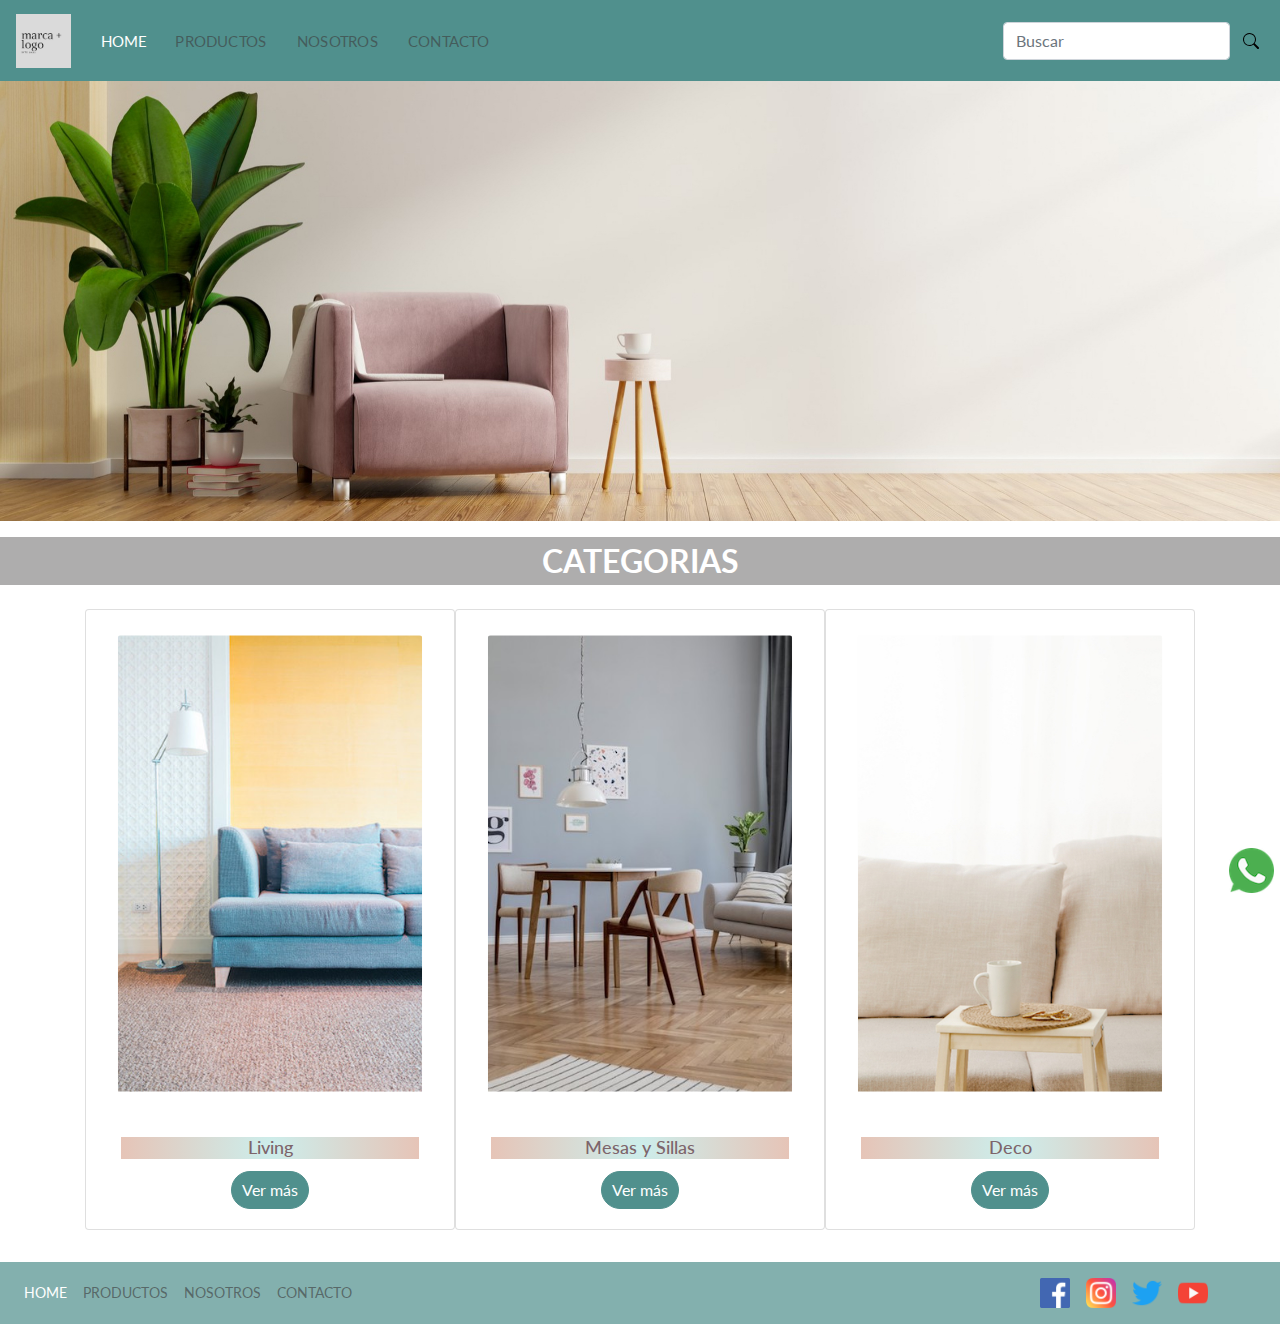
<file: index.html>
<!DOCTYPE html>
<html lang="es">
  <head>
    <title>Mi pagina web</title>
    <meta charset="utf-8">
    <meta name="viewport" content="width=device-width, initial-scale=1, shrink-to-fit=no">
    <link rel="stylesheet" href="bootstrap/css/bootstrap.min.css">
    <link rel="stylesheet" type="text/css" href="css/estilos.css">
  </head>
  <body>

    <!-- HEADER -->
    <div id="header" class="container-fluid d-flex bgColor">
      <nav class="navbar fixed-top navbar-expand-lg navbar-light bgColor">
        <a class="navbar-brand" href="index.html"><img class="logo" src="media/marca+logo.png" alt="marca+logo"></a>
        <button class="navbar-toggler" type="button" data-toggle="collapse" data-target="#navbarSupportedContent" aria-controls="navbarSupportedContent" aria-expanded="false" aria-label="Toggle navigation">
          <span class="navbar-toggler-icon"></span>
        </button>
        <div class="collapse navbar-collapse" id="navbarSupportedContent">
          <ul class="navSuperior navbar-nav mr-auto">
            <li class="nav-item active">
              <a class="nav-link" href="index.html">Home<span class="sr-only">(current)</span></a>
            </li>
            <li class="nav-item">
              <a class="nav-link" href="productos.html">Productos</a>
            </li>
            </li>
            <li class="nav-item">
              <a class="nav-link" href="nosotros.html">Nosotros</a>
            </li>
            <li class="nav-item">
              <a class="nav-link" href="contacto.html">Contacto</a>
            </li>
          </ul>
          <form class="form-inline my-2 my-lg-0">
            <input class="form-control mr-sm-2" type="search" placeholder="Buscar" aria-label="Buscar">
            <button class="btn my-2 my-sm-0 logSearch" type="submit"></button>
          </form>
        </div>    
      </nav>
    </div> <!--end seccion header-->
    
    <!-- BANNER--> 
    <div id="carouselExampleSlidesOnly" class="carousel slide" data-ride="carousel">
      <div class="carousel-inner">
        <div class="carousel-item active">
            <img src="media/banner1.jpg" class="d-block w-100" alt="...">
        </div>
        <<div class="carousel-item">
          <img src="media/banner2.jpg" class="d-block w-100" alt="...">
        </div>
        <div class="carousel-item">
          <img src="media/banner3.jpg" class="d-block w-100" alt="...">
        </div>
      </div>
    </div> <!--end seccion banner-->
    
    <!-- CATEGORIAS -->
    <div id="categorias" class="py-3">
      <p class="titulosCentrales text-center mb-4">CATEGORIAS</p>   
      <div class="container row mx-auto mt-4"> 
        <div class="card col-12 col-md-6 col-lg-4 blocCatg mb-3">
          <img src="media/cat1.jpg" class="card-img-top caja" alt="living">
          <div class="card-body text-center">
            <h5 class="card-title nombre">Living</h5>
            <button type="button" class="btn badge-pill btn-secondary btnColor" data-toggle="modal" data-target="#exampleModal">Ver más</button>
          </div>
        </div>
        <div class="card col-12 col-md-6 col-lg-4 blocCatg mb-3">
          <img src="media/cat2.jpg" class="card-img-top caja" alt="mesasysillas">
          <div class="card-body text-center">
            <h5 class="card-title nombre">Mesas y Sillas</h5>
            <button type="button" class="btn badge-pill btn-secondary btnColor" data-toggle="modal" data-target="#exampleModal">Ver más</button>
          </div>
        </div>
        <div class="card col-12 col-md-6 col-lg-4 blocCatg mb-3">
          <img src="media/cat3.jpg" class="card-img-top caja" alt="deco">
          <div class="card-body text-center">
            <h5 class="card-title nombre">Deco</h5>
            <button type="button" class="btn badge-pill btn-secondary btnColor" data-toggle="modal" data-target="#exampleModal">Ver más</button>
          </div>
        </div>
      </div>
    </div> <!--end seccion categorias-->

    <!-- FOOTER -->
    <div id="footer">
      <nav class="navbar sticky-bottom navbar-expand-lg bgFooter">
      <button class="navbar-toggler navbar-light" type="button" data-toggle="collapse" data-target="#navbarSupportedContentFooter" aria-controls="navbarSupportedContent" aria-expanded="false" aria-label="Toggle navigation">
        <span class="navbar-toggler-icon"></span>
      </button>
      <div class="collapse navbar-collapse justify-content-between" id="navbarSupportedContentFooter">
        <ul class="navbar-nav navInferior">
          <li class="nav-item active">
            <a class="nav-link" href="index.html">Home</a>
          </li>
          <li class="nav-item">
            <a class="nav-link" href="productos.html">Productos</a>
          </li>
          <li class="nav-item">
            <a class="nav-link" href="nosotros.html">Nosotros</a>
          </li>
          <li class="nav-item">
            <a class="nav-link" href="contacto.html">Contacto</a>
          </li>
        </ul>
        <div class="d-flex flex-row-reverse bd-highlight pr-5">
          <div class="p-2 bd-highlight"><a href="http://www.youtube.com/" target="_blank"><img class="icono" src="media/youtube.png" alt="YouTube"></a></div>
          <div class="p-2 bd-highlight"><a href="http://www.twitter.com/" target="_blank"><img class="icono" src="media/twitter.png" alt="Twitter"></a></div>
          <div class="p-2 bd-highlight"><a href="http://www.instagram.com/" target="_blank"><img class="icono" src="media/instagram.png" alt="Instagram"></a></div>
          <div class="p-2 bd-highlight"><a href="http://www.facebook.com/" target="_blank"><img class="icono" src="media/facebook.png" alt="Facebook"></a></div>
        </div>          
      </nav>
      <div class="whatsapp">
          <a href="https://web.whatsapp.com/"><img class="iconWa" src="media/whatsapp.png" alt="WhatsApp"></a>
      </div>
    </div> <!--end seccion footer-->

    <!-- MODAL -->
    <div class="modal fade" id="exampleModal" tabindex="-1" aria-labelledby="exampleModalLabel" aria-hidden="true">
      <div class="modal-dialog">
        <div class="modal-content">
          <div class="modal-header">
            <h5 class="modal-title" id="exampleModalLabel">Gracias por elegirnos!!</h5>
            <button type="button" class="close" data-dismiss="modal" aria-label="Close">
              <span aria-hidden="true">&times;</span>
            </button>
          </div>
          <div class="modal-body">Para ver los productos, presiona en el boton "Ok"
          </div>
          <div class="modal-footer">
            <button type="button" class="btn btn-outline-secondary" data-dismiss="modal">Cerrar</button>
            <a href="productos.html" class="btn btn-outline-success">Ok</a>
          </div>
        </div>
      </div>
    </div> <!--end MODAL-->

    <script src="js/jquery-3.5.1.slim.min.js"></script>
    <script src="bootstrap/js/bootstrap.bundle.min.js"></script>
  </body>
</html>
</file>
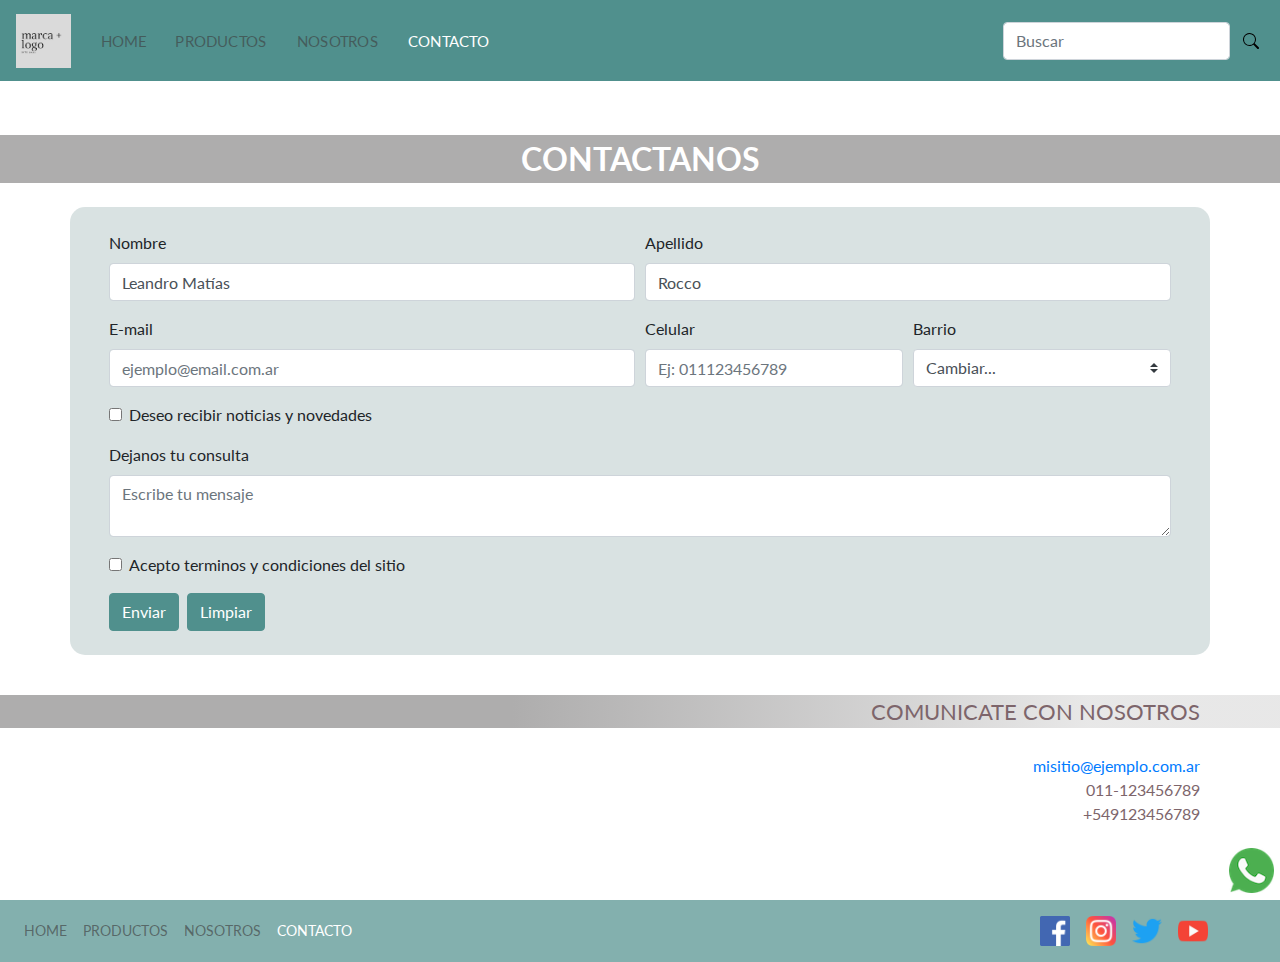
<file: contacto.html>
<!DOCTYPE html>
<html lang="es">
  <head>
    <title>Mi pagina web</title>
    <meta charset="utf-8">
    <meta name="viewport" content="width=device-width, initial-scale=1, shrink-to-fit=no">
    <link rel="stylesheet" href="bootstrap/css/bootstrap.min.css">
    <link rel="stylesheet" type="text/css" href="css/estilos.css">
  </head>
  <body>
    <!-- HEADER -->
    <div id="header" class="container-fluid d-flex bgColor">
      <nav class="navbar fixed-top navbar-expand-lg navbar-light bgColor">
        <a class="navbar-brand" href="index.html"><img class="logo" src="media/marca+logo.png" alt="marca+logo"></a>
        <button class="navbar-toggler" type="button" data-toggle="collapse" data-target="#navbarSupportedContent" aria-controls="navbarSupportedContent" aria-expanded="false" aria-label="Toggle navigation">
          <span class="navbar-toggler-icon"></span>
        </button>
        <div class="collapse navbar-collapse" id="navbarSupportedContent">
          <ul class="navSuperior navbar-nav mr-auto">
            <li class="nav-item">
              <a class="nav-link" href="index.html">Home</a>
            </li>
            <li class="nav-item">
              <a class="nav-link" href="productos.html">Productos</a>
            </li>
            </li>
            <li class="nav-item">
              <a class="nav-link" href="nosotros.html">Nosotros</a>
            </li>
            <li class="nav-item active">
              <a class="nav-link" href="contacto.html">Contacto<span class="sr-only">(current)</span></a>
            </li>
          </ul>
          <form class="form-inline my-2 my-lg-0">
            <input class="form-control mr-sm-2" type="search" placeholder="Buscar" aria-label="Buscar">
            <button class="btn my-2 my-sm-0 logSearch" type="submit"></button>
          </form>
        </div>    
      </nav>
    </div> <!--end seccion header-->

    <div id="contacto"> <!--contenido seccion contacto-->
      <div>
        <p class="titulosCentrales mb-4">CONTACTANOS</p>
      </div>
      <div class="container">
        <form class="p-4">
          <div class="form-row">
            <div class="col-md-6 mb-3">
              <label for="validationDefault01">Nombre</label>
              <input type="text" class="form-control" id="validationDefault01" value="Leandro Matías" required>
            </div>
            <div class="col-md-6 mb-3">
              <label for="validationDefault02">Apellido</label>
              <input type="text" class="form-control" id="validationDefault02" value="Rocco" required>
            </div>
          </div>
          <div class="form-row">
            <div class="col-md-6 mb-3">
              <label for="validationDefault03">E-mail</label>
              <input type="text" class="form-control" id="validationDefault03" placeholder="ejemplo@email.com.ar"required>
            </div>  
            <div class="col-md-3 mb-3">
              <label for="validationDefault05">Celular</label>
              <input type="text" class="form-control" id="validationDefault05" placeholder="Ej: 011123456789"required>
            </div>
            <div class="col-md-3 mb-3">
              <label for="validationDefault04">Barrio</label>
              <select class="custom-select" id="validationDefault04" required>
                <option selected disabled value="">Cambiar...</option>
                <option>Almagro</option>
                <option>Belgrano</option>
                <option>Palermo</option>
                <option>Nuñez</option>
                <option>Agronomía</option>
                <option>Saavedra</option>
                <option>Colegiales</option>
                <option>Chacarita</option>
                <option>Balvanera</option>
              </select>
            </div>
          </div>
          <div class="form-group">
            <div class="form-check">
              <input class="form-check-input" type="checkbox" value="" id="invalidCheck2" required>
              <label class="form-check-label" for="invalidCheck2">
                Deseo recibir noticias y novedades
              </label>
            </div>
          </div>
          <div class="mb-3">
            <label for="validationTextarea">Dejanos tu consulta</label>
            <textarea class="form-control" id="validationTextarea" placeholder="Escribe tu mensaje" required></textarea>
          </div>
          <div class="form-group">
            <div class="form-check">
              <input class="form-check-input" type="checkbox" value="" id="invalidCheck3" aria-describedby="invalidCheck3Feedback" required>
              <label class="form-check-label" for="invalidCheck3">
                Acepto terminos y condiciones del sitio
              </label>
            </div>
          </div>
          <button class="btn btn-primary btnColor" type="submit">Enviar</button>
          <button class="btn btn-primary btnColor mx-1" type="submit">Limpiar</button>    
        </form><!--end de mi formulario-->
      </div>
      <div>
        <p class="tituloContacto">COMUNICATE CON NOSOTROS</p>
      </div>
      <div>
        <ul class="listaContacto">
          <li><a href="http://www.gmail.com/" target="_blank">misitio@ejemplo.com.ar</a></li>
          <li>011-123456789</li>
          <li>+549123456789</li>
        </ul>
      </div>
    </div> <!--end seccion contacto-->

    <!-- FOOTER -->
    <div id="footer">
      <nav class="navbar sticky-bottom navbar-expand-lg bgFooter">
      <button class="navbar-toggler navbar-light" type="button" data-toggle="collapse" data-target="#navbarSupportedContentFooter" aria-controls="navbarSupportedContent" aria-expanded="false" aria-label="Toggle navigation">
        <span class="navbar-toggler-icon"></span>
      </button>
      <div class="collapse navbar-collapse justify-content-between" id="navbarSupportedContentFooter">
        <ul class="navbar-nav navInferior">
          <li class="nav-item">
            <a class="nav-link" href="index.html">Home</a>
          </li>
          <li class="nav-item">
            <a class="nav-link" href="productos.html">Productos</a>
          </li>
          <li class="nav-item">
            <a class="nav-link" href="nosotros.html">Nosotros</a>
          </li>
          <li class="nav-item active">
            <a class="nav-link" href="contacto.html">Contacto</a>
          </li>
        </ul>
        <div class="d-flex flex-row-reverse bd-highlight pr-5">
          <div class="p-2 bd-highlight"><a href="http://www.youtube.com/" target="_blank"><img class="icono" src="media/youtube.png" alt="YouTube"></a></div>
          <div class="p-2 bd-highlight"><a href="http://www.twitter.com/" target="_blank"><img class="icono" src="media/twitter.png" alt="Twitter"></a></div>
          <div class="p-2 bd-highlight"><a href="http://www.instagram.com/" target="_blank"><img class="icono" src="media/instagram.png" alt="Instagram"></a></div>
          <div class="p-2 bd-highlight"><a href="http://www.facebook.com/" target="_blank"><img class="icono" src="media/facebook.png" alt="Facebook"></a></div>
        </div>          
      </nav>
      <div class="whatsapp">
          <a href="https://web.whatsapp.com/"><img class="iconWa" src="media/whatsapp.png" alt="WhatsApp"></a>
      </div>
    </div> <!--end seccion footer-->

    <script src="js/jquery-3.5.1.slim.min.js"></script>
	<script src="bootstrap/js/bootstrap.bundle.min.js"></script>
  </body>
</html>
</file>
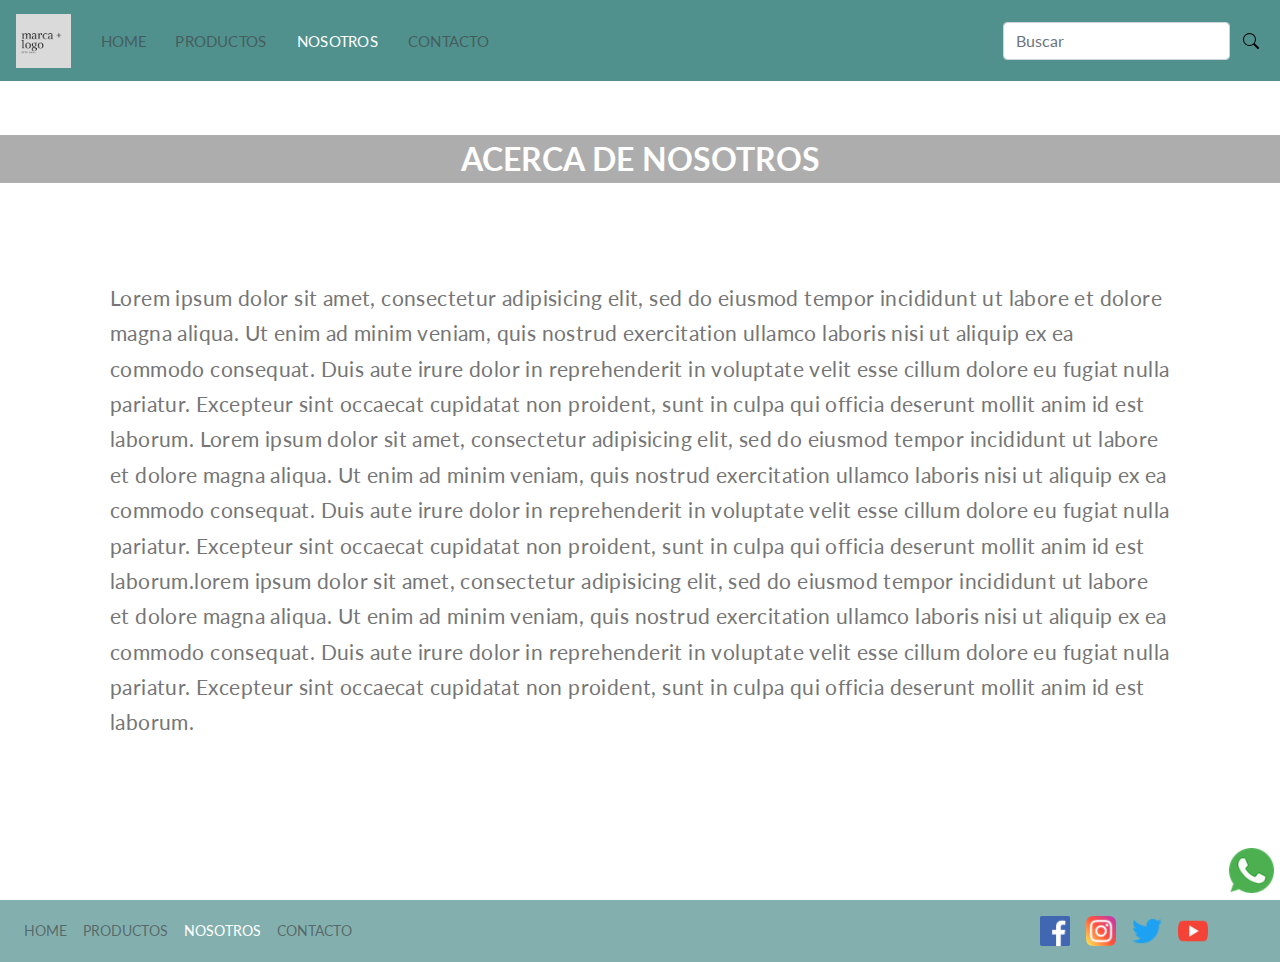
<file: nosotros.html>
<!DOCTYPE html>
<html lang="es">
  <head>
    <title>Mi pagina web</title>
    <meta charset="utf-8">
    <meta name="viewport" content="width=device-width, initial-scale=1, shrink-to-fit=no">
    <link rel="stylesheet" href="bootstrap/css/bootstrap.min.css">
    <link rel="stylesheet" type="text/css" href="css/estilos.css">
  </head>
  <body>

    <!-- HEADER -->
    <div id="header" class="container-fluid d-flex bgColor">
      <nav class="navbar fixed-top navbar-expand-lg navbar-light bgColor">
        <a class="navbar-brand" href="index.html"><img class="logo" src="media/marca+logo.png" alt="marca+logo"></a>
        <button class="navbar-toggler" type="button" data-toggle="collapse" data-target="#navbarSupportedContent" aria-controls="navbarSupportedContent" aria-expanded="false" aria-label="Toggle navigation">
          <span class="navbar-toggler-icon"></span>
        </button>
        <div class="collapse navbar-collapse" id="navbarSupportedContent">
          <ul class="navSuperior navbar-nav mr-auto">
            <li class="nav-item">
              <a class="nav-link" href="index.html">Home</a>
            </li>
            <li class="nav-item">
              <a class="nav-link" href="productos.html">Productos</a>
            </li>
            </li>
            <li class="nav-item active">
              <a class="nav-link" href="nosotros.html">Nosotros<span class="sr-only">(current)</span></a>
            </li>
            <li class="nav-item">
              <a class="nav-link" href="contacto.html">Contacto</a>
            </li>
          </ul>
          <form class="form-inline my-2 my-lg-0">
            <input class="form-control mr-sm-2" type="search" placeholder="Buscar" aria-label="Buscar">
            <button class="btn my-2 my-sm-0 logSearch" type="submit"></button>
          </form>
        </div>    
      </nav>
    </div> <!--end seccion header-->

	<div id="nosotros"> <!--Contenido seccion Nosotros-->
		<p class="titulosCentrales">ACERCA DE NOSOTROS</p>
		<div>
			<p class="texto1">Lorem ipsum dolor sit amet, consectetur adipisicing elit, sed do eiusmod tempor incididunt ut labore et dolore magna aliqua. Ut enim ad minim veniam, quis nostrud exercitation ullamco laboris nisi ut aliquip ex ea commodo consequat. Duis aute irure dolor in reprehenderit in voluptate velit esse cillum dolore eu fugiat nulla pariatur. Excepteur sint occaecat cupidatat non proident, sunt in culpa qui officia deserunt mollit anim id est laborum.
			Lorem ipsum dolor sit amet, consectetur adipisicing elit, sed do eiusmod tempor incididunt ut labore et dolore magna aliqua. Ut enim ad minim veniam, quis nostrud exercitation ullamco laboris nisi ut aliquip ex ea commodo consequat. Duis aute irure dolor in reprehenderit in voluptate velit esse cillum dolore eu fugiat nulla pariatur. Excepteur sint occaecat cupidatat non proident, sunt in culpa qui officia deserunt mollit anim id est laborum.lorem ipsum dolor sit amet, consectetur adipisicing elit, sed do eiusmod tempor incididunt ut labore et dolore magna aliqua. Ut enim ad minim veniam, quis nostrud exercitation ullamco laboris nisi ut aliquip ex ea commodo consequat. Duis aute irure dolor in reprehenderit in voluptate velit esse cillum dolore eu fugiat nulla pariatur. Excepteur sint occaecat cupidatat non proident, sunt in culpa qui officia deserunt mollit anim id est laborum.</p>
		</div>
	</div> <!--end contenido Nosotros-->
	<div> <!--contenido seccion fotos-->
	<!--CARROUSEL no determinado todavia-->
	</div><!--end seccion fotos-->
	
	<!-- FOOTER -->
    <div id="footer">
      <nav class="navbar sticky-bottom navbar-expand-lg bgFooter">
      <button class="navbar-toggler navbar-light" type="button" data-toggle="collapse" data-target="#navbarSupportedContentFooter" aria-controls="navbarSupportedContent" aria-expanded="false" aria-label="Toggle navigation">
        <span class="navbar-toggler-icon"></span>
      </button>
      <div class="collapse navbar-collapse justify-content-between" id="navbarSupportedContentFooter">
        <ul class="navbar-nav navInferior">
          <li class="nav-item">
            <a class="nav-link" href="index.html">Home</a>
          </li>
          <li class="nav-item">
            <a class="nav-link" href="productos.html">Productos</a>
          </li>
          <li class="nav-item active">
            <a class="nav-link" href="nosotros.html">Nosotros</a>
          </li>
          <li class="nav-item">
            <a class="nav-link" href="contacto.html">Contacto</a>
          </li>
        </ul>
        <div class="d-flex flex-row-reverse bd-highlight pr-5">
          <div class="p-2 bd-highlight"><a href="http://www.youtube.com/" target="_blank"><img class="icono" src="media/youtube.png" alt="YouTube"></a></div>
          <div class="p-2 bd-highlight"><a href="http://www.twitter.com/" target="_blank"><img class="icono" src="media/twitter.png" alt="Twitter"></a></div>
          <div class="p-2 bd-highlight"><a href="http://www.instagram.com/" target="_blank"><img class="icono" src="media/instagram.png" alt="Instagram"></a></div>
          <div class="p-2 bd-highlight"><a href="http://www.facebook.com/" target="_blank"><img class="icono" src="media/facebook.png" alt="Facebook"></a></div>
        </div>          
      </nav>
      <div class="whatsapp">
          <a href="https://web.whatsapp.com/"><img class="iconWa" src="media/whatsapp.png" alt="WhatsApp"></a>
      </div>
    </div> <!--end seccion footer-->

    <script src="js/jquery-3.5.1.slim.min.js"></script>
	<script src="bootstrap/js/bootstrap.bundle.min.js"></script>
  </body>
</html>
</file>
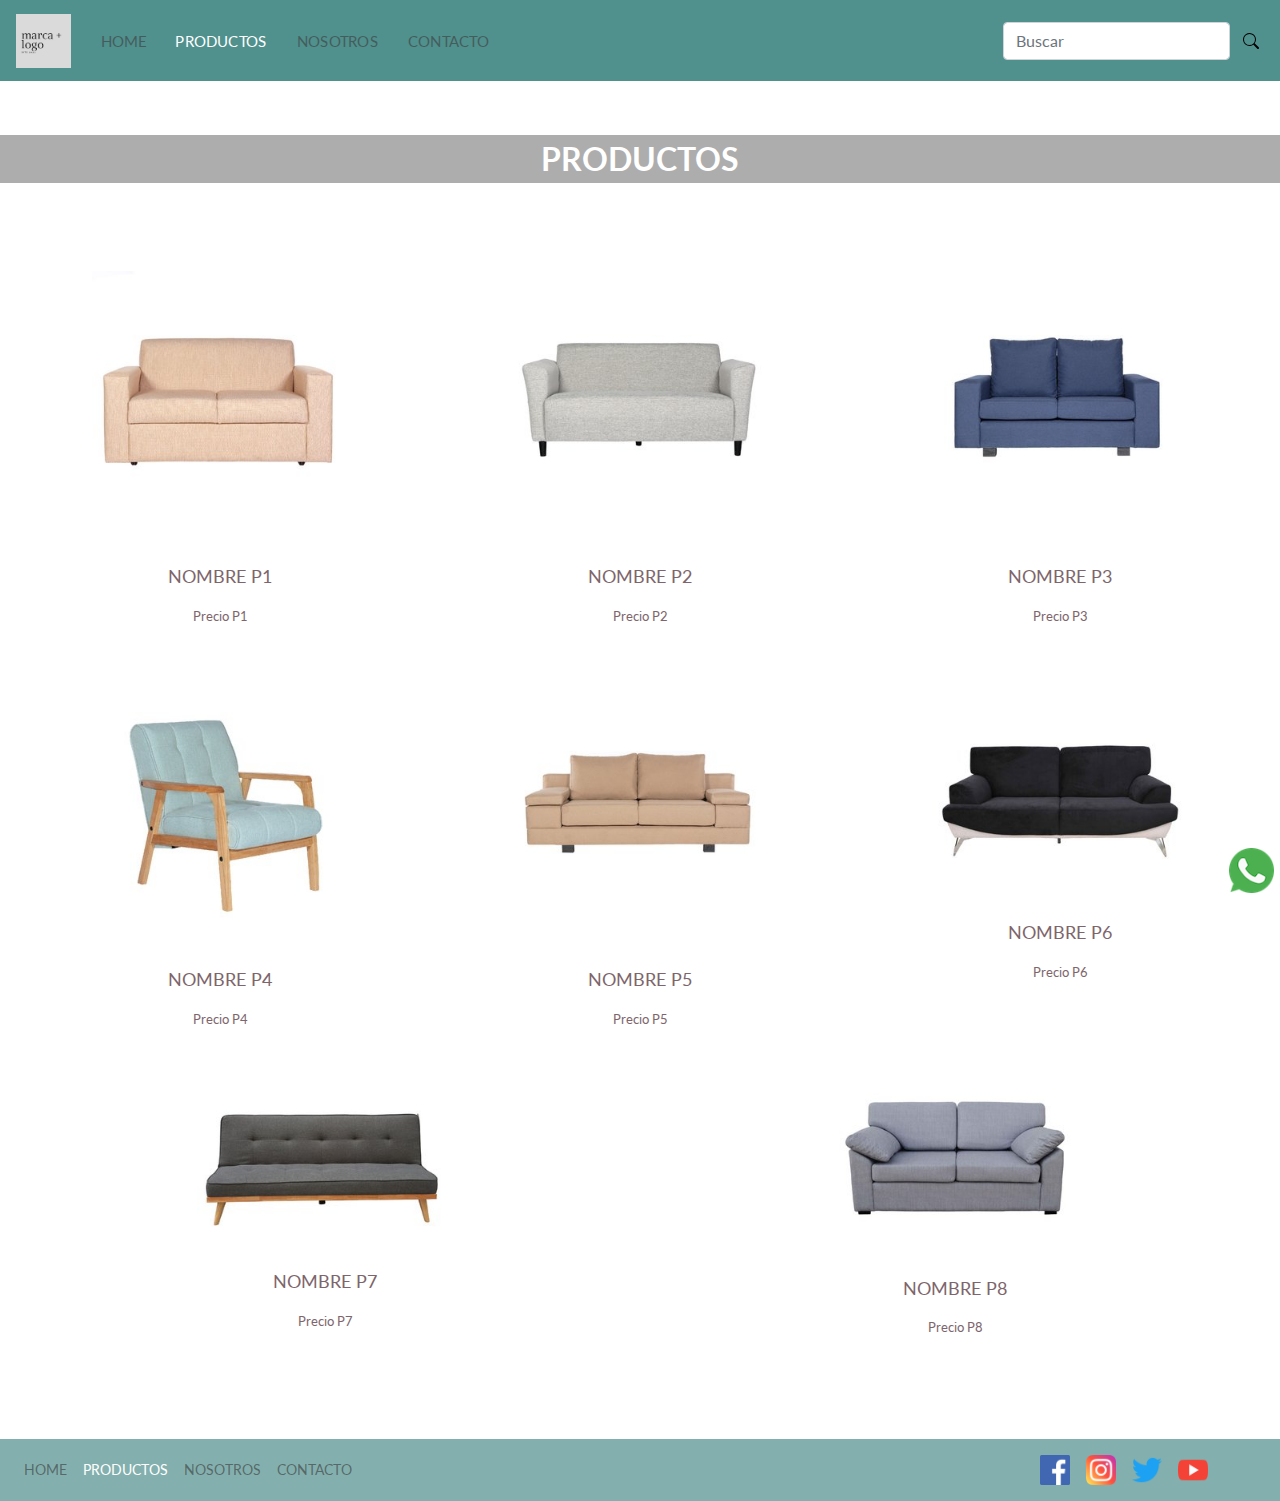
<file: productos.html>
<!DOCTYPE html>
<html lang="es">
  <head>
    <title>Mi pagina web</title>
    <meta charset="utf-8">
    <meta name="viewport" content="width=device-width, initial-scale=1, shrink-to-fit=no">
    <link rel="stylesheet" href="bootstrap/css/bootstrap.min.css">
    <link rel="stylesheet" type="text/css" href="css/estilos.css">
  </head>
  <body>

    <!-- HEADER -->
    <div id="header" class="container-fluid d-flex bgColor">
      <nav class="navbar fixed-top navbar-expand-lg navbar-light bgColor">
        <a class="navbar-brand" href="index.html"><img class="logo" src="media/marca+logo.png" alt="marca+logo"></a>
        <button class="navbar-toggler" type="button" data-toggle="collapse" data-target="#navbarSupportedContent" aria-controls="navbarSupportedContent" aria-expanded="false" aria-label="Toggle navigation">
          <span class="navbar-toggler-icon"></span>
        </button>
        <div class="collapse navbar-collapse" id="navbarSupportedContent">
          <ul class="navSuperior navbar-nav mr-auto">
            <li class="nav-item">
              <a class="nav-link" href="index.html">Home</a>
            </li>
            <li class="nav-item active">
              <a class="nav-link" href="productos.html">Productos<span class="sr-only">(current)</span></a>
            </li>
            </li>
            <li class="nav-item">
              <a class="nav-link" href="nosotros.html">Nosotros</a>
            </li>
            <li class="nav-item">
              <a class="nav-link" href="contacto.html">Contacto</a>
            </li>
          </ul>
          <form class="form-inline my-2 my-lg-0">
            <input class="form-control mr-sm-2" type="search" placeholder="Buscar" aria-label="Buscar">
            <button class="btn my-2 my-sm-0 logSearch" type="submit"></button>
          </form>
        </div>    
      </nav>
    </div> <!--end seccion header-->

	<div id="productos">
		<p class="titulosCentrales">PRODUCTOS</p>
		<div class="group">
			<div class="blockP"> <!--bloque 1-->
				<img src="media/sofa1.jpg" alt="imagenP1">
				<p class="nombreP">NOMBRE P1</p>
				<p class="precioP">Precio P1</p>
			</div>
			<div class="blockP"> <!--bloque 2-->
				<img src="media/sofa2.jpg" alt="imagenP2">
				<p class="nombreP">NOMBRE P2</p>
				<p class="precioP">Precio P2</p>
			</div>
			<div class="blockP"> <!--bloque 3-->
				<img src="media/sofa3.jpg" alt="imagenP3">
				<p class="nombreP">NOMBRE P3</p>
				<p class="precioP">Precio P3</p>
			</div>
			<div class="blockP"> <!--bloque 4-->
				<img src="media/sofa4.jpg" alt="imagenP4">
				<p class="nombreP">NOMBRE P4</p>
				<p class="precioP">Precio P4</p>
			</div>
			<div class="blockP"> <!--bloque 5-->
				<img src="media/sofa5.jpg" alt="imagenP5">
				<p class="nombreP">NOMBRE P5</p>
				<p class="precioP">Precio P5</p>
			</div>
			<div class="blockP"> <!--bloque 6-->
				<img src="media/sofa6.jpg" alt="imagenP6">
				<p class="nombreP">NOMBRE P6</p>
				<p class="precioP">Precio P6</p>
			</div>
			<div class="blockP"> <!--bloque 7-->
				<img src="media/sofa7.jpg" alt="imagenP7">
				<p class="nombreP">NOMBRE P7</p>
				<p class="precioP">Precio P7</p>
			</div>
			<div class="blockP"> <!--bloque 8-->
				<img src="media/sofa8.jpg" alt="imagenP8">
				<p class="nombreP">NOMBRE P8</p>
				<p class="precioP">Precio P8</p>
			</div>
		</div>
	</div>

    <!-- FOOTER -->
    <div id="footer">
      <nav class="navbar sticky-bottom navbar-expand-lg bgFooter">
      <button class="navbar-toggler navbar-light" type="button" data-toggle="collapse" data-target="#navbarSupportedContentFooter" aria-controls="navbarSupportedContent" aria-expanded="false" aria-label="Toggle navigation">
        <span class="navbar-toggler-icon"></span>
      </button>
      <div class="collapse navbar-collapse justify-content-between" id="navbarSupportedContentFooter">
        <ul class="navbar-nav navInferior">
          <li class="nav-item">
            <a class="nav-link" href="index.html">Home</a>
          </li>
          <li class="nav-item active">
            <a class="nav-link" href="productos.html">Productos</a>
          </li>
          <li class="nav-item">
            <a class="nav-link" href="nosotros.html">Nosotros</a>
          </li>
          <li class="nav-item">
            <a class="nav-link" href="contacto.html">Contacto</a>
          </li>
        </ul>
        <div class="d-flex flex-row-reverse bd-highlight pr-5">
          <div class="p-2 bd-highlight"><a href="http://www.youtube.com/" target="_blank"><img class="icono" src="media/youtube.png" alt="YouTube"></a></div>
          <div class="p-2 bd-highlight"><a href="http://www.twitter.com/" target="_blank"><img class="icono" src="media/twitter.png" alt="Twitter"></a></div>
          <div class="p-2 bd-highlight"><a href="http://www.instagram.com/" target="_blank"><img class="icono" src="media/instagram.png" alt="Instagram"></a></div>
          <div class="p-2 bd-highlight"><a href="http://www.facebook.com/" target="_blank"><img class="icono" src="media/facebook.png" alt="Facebook"></a></div>
        </div>          
      </nav>
      <div class="whatsapp">
          <a href="https://web.whatsapp.com/"><img class="iconWa" src="media/whatsapp.png" alt="WhatsApp"></a>
      </div>
    </div> <!--end seccion footer-->

    <script src="js/jquery-3.5.1.slim.min.js"></script>
	<script src="bootstrap/js/bootstrap.bundle.min.js"></script>
  </body>
</html>
</file>
<file: css/estilos.css>
@import url('https://fonts.googleapis.com/css2?family=Lato:wght@300;400;700&display=swap');
*{
	margin: 0;
	padding: 0;
}
body{
	font-family: 'Lato', sans-serif;
	font-weight: 400;
}
.bgColor{
	background-color: #50908d;
}
.bgFooter{
	background-color: #50908db5;
}
.titulosCentrales{
	font-size: 1.5rem;
	font-weight: 700;
	color: white;
	background-color: #aeadad;
	text-align: center;
}

/*SECCION HEADER*/
#header .logo{
	padding-top: 1px;
	height: 55px;
	width: 55px;
}
#header li{
	display: inline-block;
	padding: 0 4px;
	list-style-type: none;
}	
#header li a{
	text-decoration: none;
	text-transform: uppercase;
	font-size: 1em;
	color: #3e3e3ea1;
}
#header .nav-item{
	transform: scale(0.93);
	transition: all 950ms ease-in-out;
}
#header .nav-item:hover{
	transform: scale(1);
}
#header li a:hover{
	color: white;
}
#header .active a{
	color: white;
}
#header .active a:hover{
	font-weight: bold;
	color: #3e3e3ea1;
}
.logSearch{
	background-image: url('../media/search.svg');
	background-repeat: no-repeat;
	height: 20px;
	background-position: center;
}
.carousel{
	margin-top: 81px;
}

/*SECCION CATEGORIAS*/
#categorias .card{
	width: 19rem;
}
.btnColor{
	background-color: #50908d;
	border-color: #50908d;
}
#categorias .nombre{
	text-align: center;
	font-size: 1.1rem;
	color: #7d656b;
}
.caja{
	transform: scale(0.9);
	transition: all 800ms ease-in-out;
	position: relative;
	cursor: pointer;
}
.blocCatg:hover .caja{
	transform: scale(1);
}
.blocCatg .nombre{
	color: black;
	background: rgb(153,221,217);
	background: radial-gradient(circle, rgba(153,221,217,0.4962359943977591) 0%, rgba(230,196,183,1) 100%);
	cursor: pointer;
}

/*SECCION PRODUCTOS*/
#productos{
	min-height: 100vh;
	padding-top: 135px;
}
#productos .nombreP{
	text-align: center;
	font-size: 1.1rem;
	color: #7d656b;
	margin-top: 0.3em;
}
#productos .precioP{
	text-align: center;
	font-size: 0.8rem;
	color: #7d656b;
	margin-top: 0.3em;
}
#productos .group{
	min-height: 80vh;
	display: flex;
	flex-direction: row;
	flex-wrap: wrap;	
	justify-content: space-around;
	align-items: flex-end;
	margin: 10px;
	padding-bottom: 75px;
    padding-top: 40px;
}
.blockP{
	display: block;
	margin: auto;
}
.blockP img{
	transform: scale(0.8);
	transition: all 950ms ease-in-out;
	position: relative;
	cursor: pointer;
}
.blockP:hover img{
	transform: scale(1);
}

/*SECCION NOSOTROS*/
#nosotros{
	min-height: 100vh;
	padding-top: 135px;
}
.texto1{
	color: #757575;
	letter-spacing: 0.4px;
	line-height: 1.7em;
	font-size: 1.3rem;
	margin: auto;
	padding-left: 110px;
	padding-right: 110px;
	padding-top: 81px;
}

/*SECCION CONTACTO*/

#contacto{
	min-height: 100vh;
	padding-top: 135px;
}
#contacto .container{
	background-color: #92acab59;
	border-radius: 15px;
}
.tituloContacto{
	margin-top: 40px;
	padding-right: 80px;
	color: #7d656b;
	font-weight: 400;
	font-size: 22px;
	text-align: right;
	background: linear-gradient(90deg, rgba(174,173,173,1) 40%, rgba(174,173,173,0.2861519607843137) 85%);
}
.listaContacto{
	text-align: right;
	list-style-type: none;
	padding-top: 10px;
	padding-bottom: 10px;
	margin-right: 80px;
	font-size: 1rem;
	color: #7d656b;
}
.listaContacto li a{
	text-decoration: none;
}

/*SECCION FOOTER*/
.navInferior li a{
	text-decoration: none;
	text-transform: uppercase;
	font-size: 0.9rem;
	color: #3e3e3ea1;
}
.navInferior li a:hover{
	color: white;
}
.navInferior .active a{
	color: white;
}
.navInferior .active a:hover{
	font-weight: bold;
	color: #3e3e3ea1;
}
.icono{
	overflow: hidden;
    width: 30px;
    height: 30px;
}

/*ICONO WHATSAPP*/
.whatsapp .iconWa{
	overflow: hidden;
    position: fixed;
    max-width: 45px;
    bottom: 7px;
    right: 6px;
   	z-index: 100;
}

/*MEDIAS QUERIES*/
@media (min-width: 768px) {
	.titulosCentrales{
		font-size: 2rem;
	}
}
</file>
